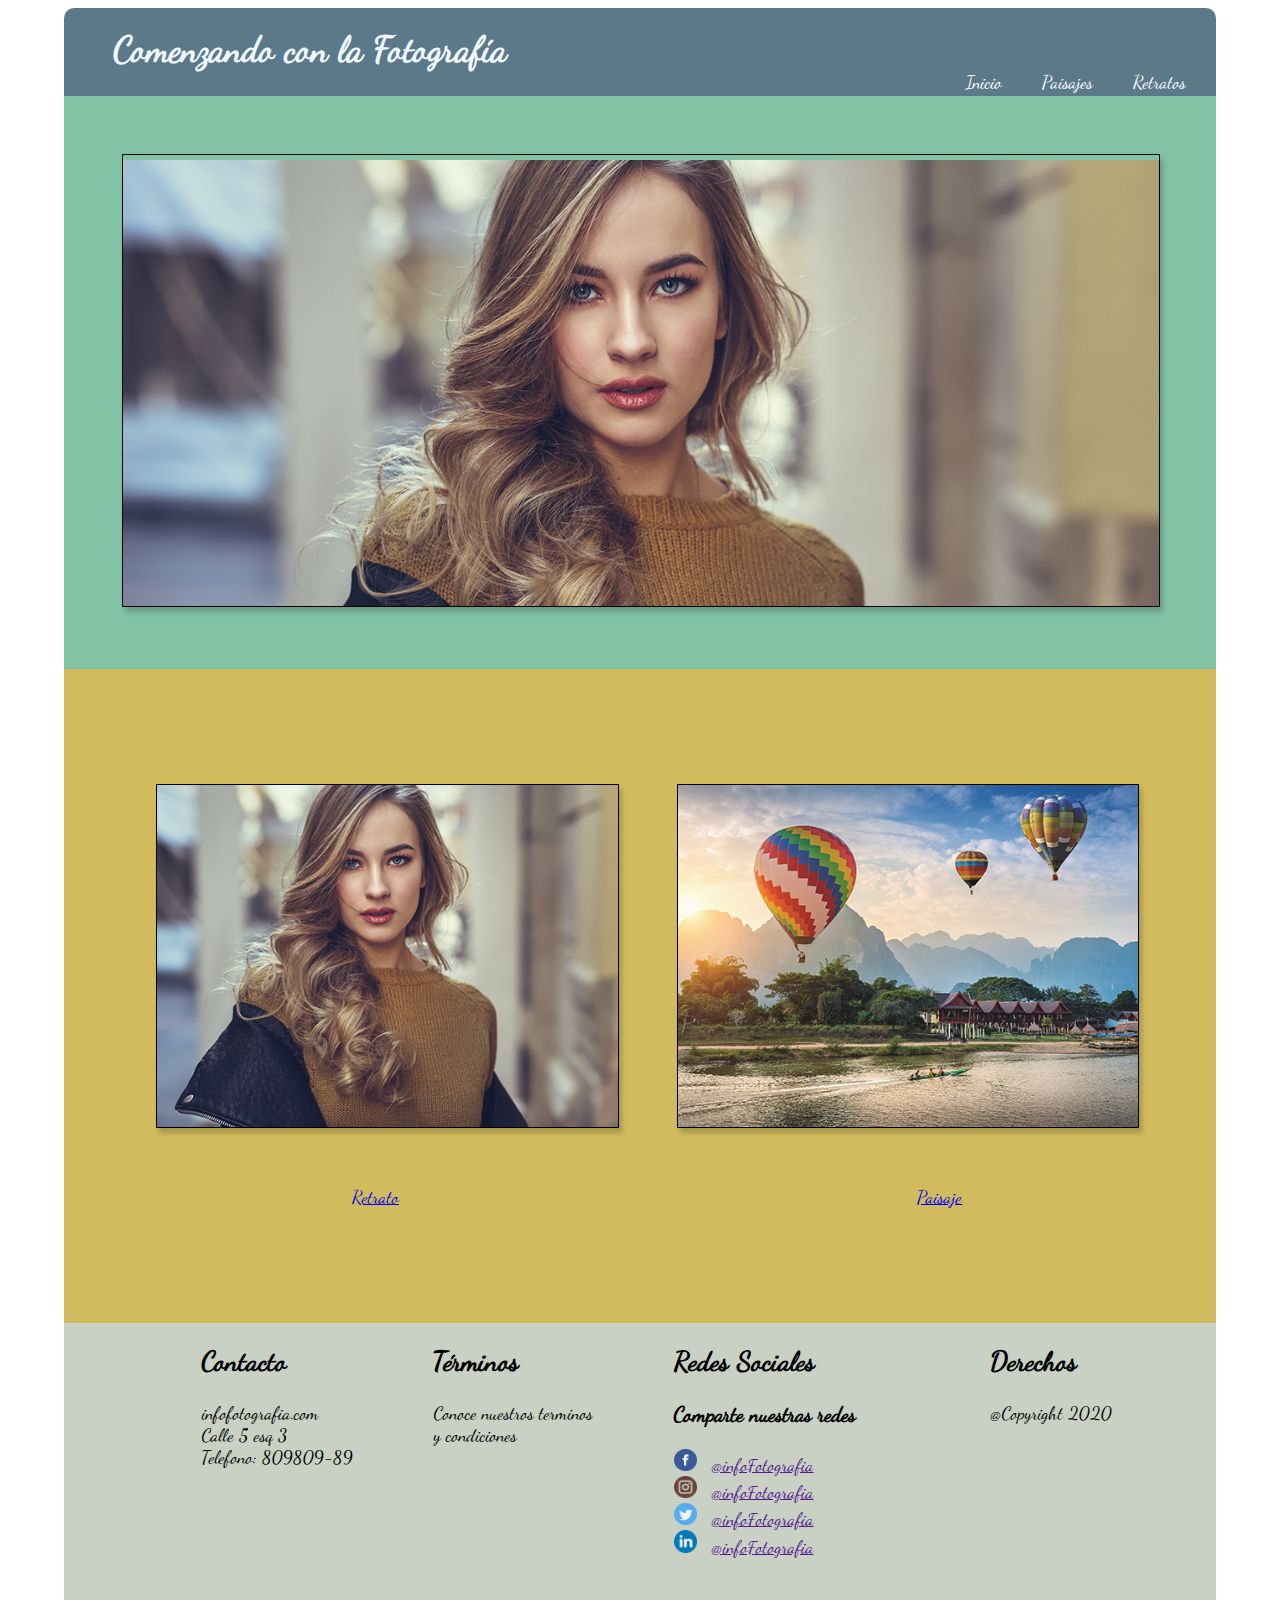
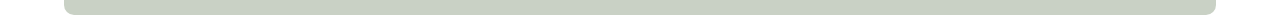
<file: index.html>
<!doctype html>
<html>
<head>
<meta charset="utf-8">
	<meta name="viewport" content="width=device-width, initial-scale=1.0">
	<link rel="stylesheet" href="css/estilos.css">
<title>Fotografias 2019</title>
	
</head>

<body>
	<div id="wrapper">
	<header>
	<section id="menu">

	<ul><li class="itemd">	<h1>
		Comenzando con la Fotografía</h1></li></ul>
		
	<ul>
	
	
	
	<li class="item-c"><a href="HTML/retrato.html">Retratos</a></li>
		<li class="item-b"><a href="HTML/paisaje.html">Paisajes</a></li>
		<li class="item-a"><a href="index.html">Inicio</a></li>
		</ul>
		
	</section>
		</header>
		
		<div id="banner2">
	
		<img  class="banner1"src="img/banner-01-W1200-x-H516.png" >
			</div>
				
			
	
			
	
	<div class="imagenIndex"> 
		<div id="fotos-index-all">
		<img src="img/Retrato-index-W550-xH408.png" class="foto1">
		<img src="img/paisaje-index-W550-xH408.png" class="foto2">
		</div>	
			
		
		<div id="link-HTML">
			<a href="HTML/retrato.html" class="retrato1" >Retrato</a>
				<a href="HTML/paisaje.html" class="paisaje1">Paisaje</a>
				
			</div>
	</div>	
		</div>
	
	<footer>
		<div class="contedor-F-All">
		<div id="contenedor-footer">
		<div class="row1">
			<h2>Contacto</h2>
		
			<label>infofotografia.com</label>
			<br>
			<label>Calle 5 esq 3 </label> 
			<br>
			<label>Telefono: 809809-89</label>
			
		</div>
		
		<div class="row2">
			<h2>Términos</h2>
			<p>Conoce nuestros terminos
			<br>	y condiciones</p>
		</div>
		<div class="row3">
			<h2>Redes Sociales</h2>
			<h3>Comparte nuestras redes</h3>
			
			<div class="redes">
			<img src="img/facebook.png">
				<a href=""><label >@infoFotografia</label></a>
			</div>
			
			<div class="redes">
			<img src="img/instagram.png">
				<a href=""><label >@infoFotografia</label></a>
			</div>
			<div class="redes">
			<img src="img/twitter.png">
				<a href=""><label >@infoFotografia</label></a>
			</div>
			<div class="redes">
			<img src="img/linkedin.png">
				<a href="">
				<label >@infoFotografia</label></a>
			</div>
			
		
		</div>
		<div class="row4">
			<h2>Derechos</h2>
			<p>@Copyright 2020</p>
		
		</div>
	
	</div>
			</div>
	</footer>
	
	</div>
 </div>
</body>
</html>
</file>
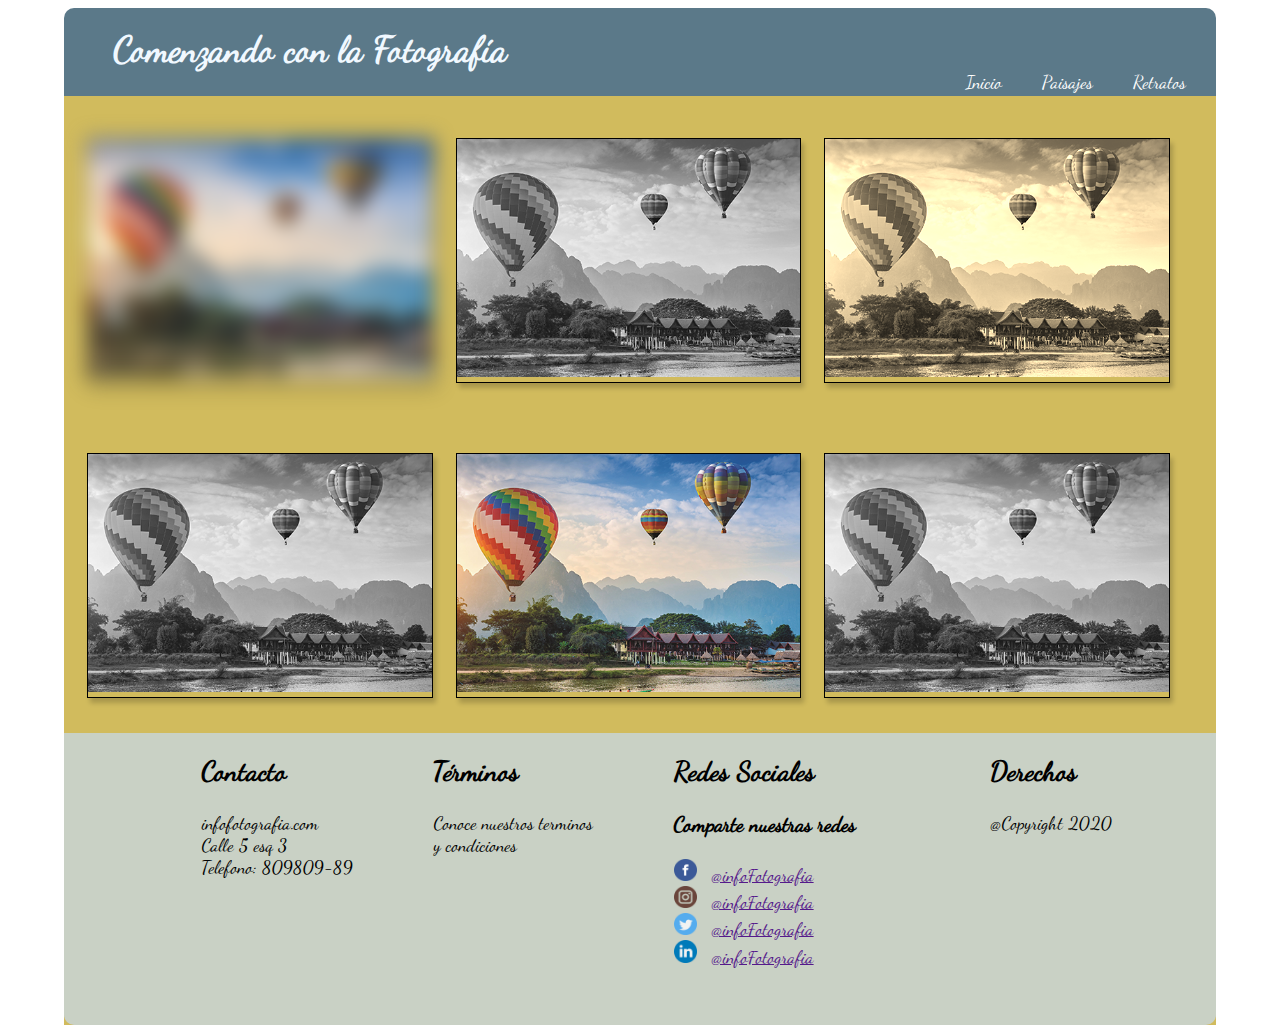
<file: HTML/paisaje.html>
<!doctype html>
<html>
<head>
<meta charset="utf-8">
	<meta name="viewport" content="width=device-width, initial-scale=1.0">
	<link rel="stylesheet" href="../css/estilos.css">
<title>Paisajes</title>
</head>

<body>
	<div id="wrapper">
	<header>
	<section id="menu">

	<ul><li class="itemd">	<h1>
		Comenzando con la Fotografía</h1></li></ul>
		
	<ul>
	
	
	
	<li class="item-c"><a href="retrato.html">Retratos</a></li>
		<li class="item-b"><a href="paisaje.html">Paisajes</a></li>
		<li class="item-a"><a href="../index.html">Inicio</a></li>
		</ul>
		
	</section>
		
	<div class="contenidoimgPR">
		<div id="galeria">
		<div class="contenedorpaisaje1" >
		<img src="../img/ImgPaisaje1-492x342.png">
		</div>
		<div class="contenedorpaisaje2" >
		<img src="../img/ImgPaisaje2-492x342.png">
		</div>	
		<div class="contenedorpaisaje3" >	
	    <img src="../img/ImgPaisaje3-492x342.png">
		</div>	
		<div class="contenedorpaisaje4" >	
		<img src="../img/ImgPaisaje4-492x342.png" >
		</div>	
		<div class="contenedorpaisaje5" >	
		<img src="../img/ImgPaisaje5-492x342.png">
		</div>	
		<div class="contenedorpaisaje6" >
		<img src="../img/ImgPaisaje6-492x342.png">

		</div>	
		</div>	
		
		<footer>
		<div class="contedor-F-All">
		<div id="contenedor-footer">
		<div class="row1">
			<h2>Contacto</h2>
		
			<label>infofotografia.com</label>
			<br>
			<label>Calle 5 esq 3 </label> 
			<br>
			<label>Telefono: 809809-89</label>
			
		</div>
		
		<div class="row2">
			<h2>Términos</h2>
			<p>Conoce nuestros terminos
			<br>	y condiciones</p>
		</div>
		<div class="row3">
			<h2>Redes Sociales</h2>
			<h3>Comparte nuestras redes</h3>
			
			<div class="redes">
			<img src="../img/facebook.png">
				<a href=""><label >@infoFotografia</label></a>
			</div>
			
			<div class="redes">
			<img src="../img/instagram.png">
				<a href=""><label >@infoFotografia</label></a>
			</div>
			<div class="redes">
			<img src="../img/twitter.png">
				<a href=""><label >@infoFotografia</label></a>
			</div>
			<div class="redes">
			<img src="../img/linkedin.png">
				<a href=""><label >@infoFotografia</label></a>
			</div>
			
		
		</div>
		<div class="row4">
			<h2>Derechos</h2>
			<p>@Copyright 2020</p>
		
		</div>
	
	</div>
			</div>
	</footer>
	
	 </div>
</body>
</html>
</file>
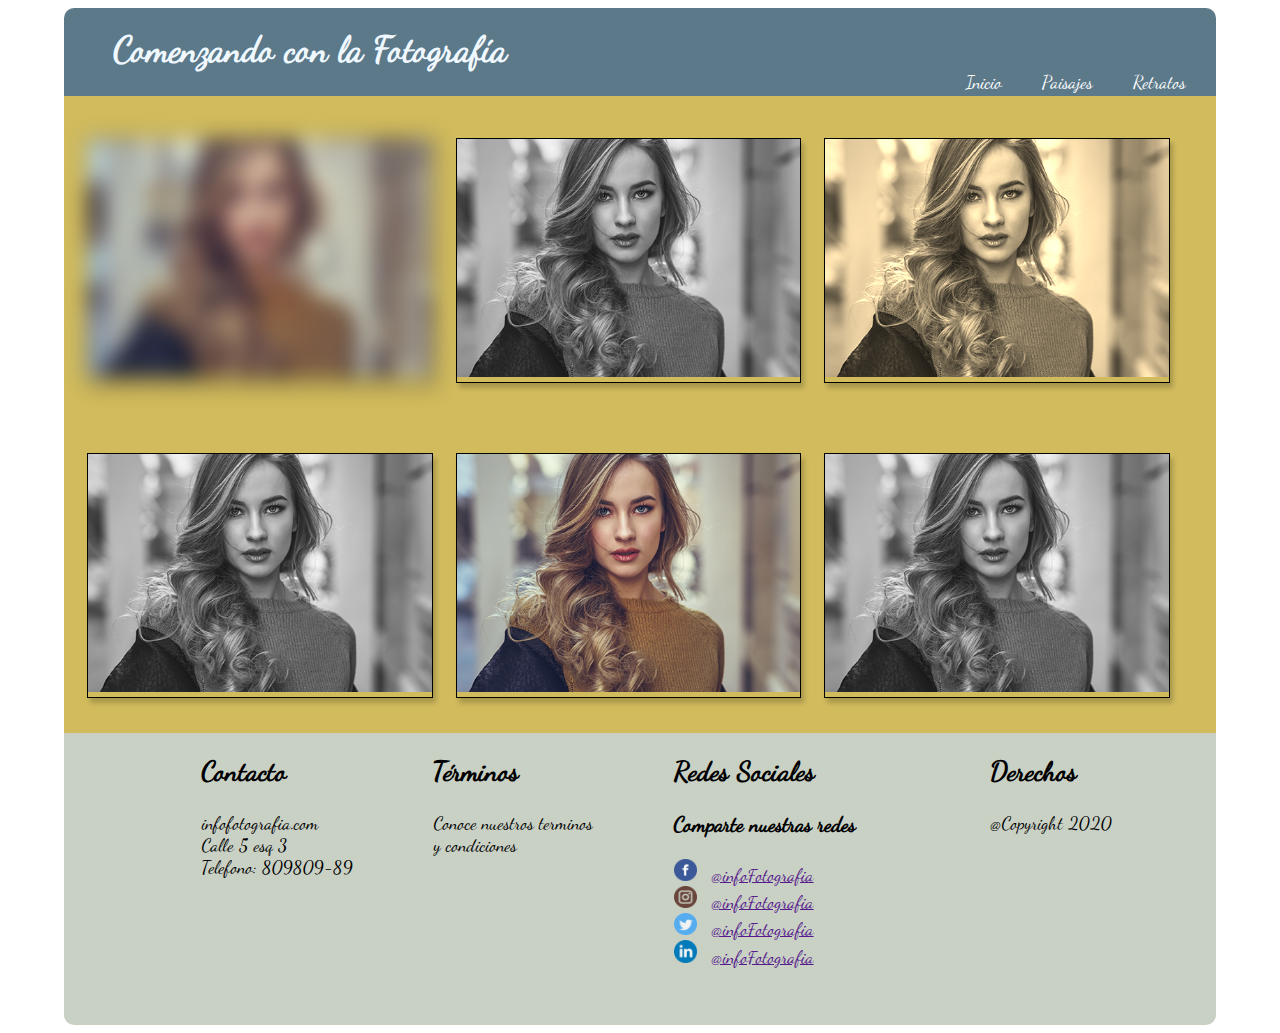
<file: HTML/retrato.html>
<!doctype html>
<html>
<head>
<meta charset="utf-8">
<title>Retratos</title>
	<meta name="viewport" content="width=device-width, initial-scale=1.0">
	<link rel="stylesheet" href="../css/estilos.css">
</head>

<body>
	<div id="wrapper">
	<header>
	<section id="menu">

	<ul><li class="itemd">	<h1>
		Comenzando con la Fotografía</h1></li></ul>
		
	<ul>
	
	
	
	<li class="item-c"><a href="retrato.html">Retratos</a></li>
		<li class="item-b"><a href="paisaje.html">Paisajes</a></li>
		<li class="item-a"><a href="../index.html">Inicio</a></li>
		</ul>
		</div>
	</section>
	
	<div class="contenidoimgPR">
		<div id="galeria">
		<div class="contenedorpaisaje1" >
	<img src="../img/ImgRetrato1-492x342.png" >
		</div>
		<div class="contenedorpaisaje2" >
		<img src="../img/ImgRetrato2-492x342.png">
		</div>
		<div class="contenedorpaisaje3" >
		<img src="../img/ImgRetrato3-492x342.png">
		</div>
		<div class="contenedorpaisaje4" >
	<img src="../img/ImgRetrato4-492x342.png">
		</div>
		<div class="contenedorpaisaje5" >
		<img src="../img/ImgRetrato5-492x342.png" >
		</div>
		<div class="contenedorpaisaje6" >
		<img src="../img/ImgRetrato6-492x342.png">
		</div>
			</div>
	</div>
	<footer>
		<div class="contedor-F-All">
		<div id="contenedor-footer">
		<div class="row1">
			<h2>Contacto</h2>
		
			<label>infofotografia.com</label>
			<br>
			<label>Calle 5 esq 3 </label> 
			<br>
			<label>Telefono: 809809-89</label>
			
		</div>
		
		<div class="row2">
			<h2>Términos</h2>
			<p>Conoce nuestros terminos
			<br>	y condiciones</p>
		</div>
		<div class="row3">
			<h2>Redes Sociales</h2>
			<h3>Comparte nuestras redes</h3>
			
			<div class="redes">
			<img src="../img/facebook.png">
				<a href=""><label >@infoFotografia</label></a>
			</div>
			
			<div class="redes">
			<img src="../img/instagram.png">
				<a href=""><label >@infoFotografia</label></a>
			</div>
			<div class="redes">
			<img src="../img/twitter.png">
				<a href=""><label >@infoFotografia</label></a>
			</div>
			<div class="redes">
			<img src="../img/linkedin.png">
				<a href=""><label >@infoFotografia</label></a>
			</div>
			
		
		</div>
		<div class="row4">
			<h2>Derechos</h2>
			<p>@Copyright 2020</p>
		
		</div>
	
	</div>
			</div>
	</footer>
	 </div>
</body>
</html>
</file>
<file: css/estilos.css>
@charset "utf-8";
/* CSS Document */
@font-face{
	font-family: "dancing-script";
	src: url("DancingScript-Regular.otf");
}

body{
	font-family:"dancing-script";
	text-shadow: #02010a;
	width: 90%;
	margin-left: 5%;
	font-size: 18px;
	justify-content: center;
}
#wrapper{
	width: 100%;
	margin: 0 auto;
	
}
#banner2{
	background-color: #82c3a6;
	background-position: center;
	padding: 05%;
	
	
}
.banner1{
	background-color: #82c3a6;
	margin-left: center;
	width: 100%;
	background-position: center;
	padding-top: 05px;
	border: 1px solid black;
	box-shadow: 3px 5px 5px 0 rgba(0,0,0,0.2);
	
	
}
.imagenIndex{
	background-color:  #d1bb5d;
	width: 100%;
	padding-bottom: 10%;
}
#fotos-index-all{
	display: flex;
	width: 100%;
	
}
.foto2:hover{
	transform: translate(5px);
		
}
.foto1{
	width: 40%;
    border: 1px solid black;
	box-shadow: 3px 5px 5px 0 rgba(0,0,0,0.2);
	margin-top: 10%;
	margin-left:08%;

	
}
.foto1:hover{
	transform: rotate(10deg);
} 
.foto2{
	width: 40%;
	border: 1px solid black;
	box-shadow: 3px 5px 5px 0 rgba(0,0,0,0.2);
	margin-top: 10%;
	margin-left:5%;

}
#link-HTML{
	display: flex;
	margin-top: 5%;
   }
.retrato1{margin-left: 25%} .paisaje1{margin-left: 45%;}
header{
	width: 100%;
	padding-bottom: auto;
	background: #5b7989;
	border-top-left-radius: 10px;
	border-top-right-radius: 10px;
	
}

h1{
	color: aliceblue;
	margin-top: 20px
	
}
.comenzando{margin-top: 20px;
}

	

#menu{}
#menu ul{
	list-style: none;
	margin: 0;
	padding: 0;

}
#menu ul li a:hover{
	background-color: #659CC9;
	padding-bottom: auto;
	
}
#menu ul li a{
	color: white;
	display:block;
	padding: 10px;
	text-decoration: none;
}

#menu ul li{
  display: inline-block;
}
.itemd{
	
	
	margin-left: 50px;
}
.item-c{
float: right;
	margin-top: -35px;
	margin-right: 20px;

}
.item-b{
	float: right;
	margin-top: -35px;
	margin-right: 20px;
}
.item-a{float: right; 
	margin-top: -35px;
	margin-right: 20px;}	


.item2{
	float: right;
	margin-top: -413px;
}
.item1{
	margin-left: 40px;
}
img{max-width: 100%;}


.contenidoimgPR{
	
	background-color:  #d1bb5d;
	width: 100%;
	padding-bottom: auto;

}
#galeria{
	display:flex;
	flex-direction:row;
	flex-flow: wrap;
	width:100%;
	
	
}

.contenedorpaisaje1{
	
	box-sizing: border-box;
	width: 30%;
	-webkit-filter: blur(10px);
	filter: blur(10px);
	box-shadow: 3px 5px 5px 0 rgba(0,0,0,0.2);
    border: 1px solid black;
	order: 1;
	margin-left: 2%;
	margin-top: 3%;
	margin-bottom: 3%;
 }
.contenedorpaisaje2{
	
	 -webkit-filter: grayscale(100%);
	filter: grayscale(100%);
	box-sizing: border-box;
	width: 30%;
	margin-left: 3%;
	margin-bottom: 3%;
	box-shadow: 3px 5px 5px 0 rgba(0,0,0,0.2);
	border: 1px solid black;
	order: 2;
	margin-left: 2%;
	margin-top: 3%;
	margin-bottom: 3%;
	
 }
.contenedorpaisaje3{
	
	-webkit-filter: sepia();
	filter: sepia();
	box-sizing: border-box;
	width: 30%;
	margin-left: 3%;
	box-shadow: 3px 5px 5px 0 rgba(0,0,0,0.2);
	border: 1px solid black;
	order: 3;
	margin-left: 2%;
	margin-top: 3%;
	margin-bottom: 3%;
 }
.contenedorpaisaje4{
	
	-webkit-filter: grayscale(100%%);
	filter: grayscale(100%);
	box-sizing: border-box;
	width: 30%;
	box-shadow: 3px 5px 5px 0 rgba(0,0,0,0.2);
	border: 1px solid black;
	order: 4;
	margin-left: 2%;
	margin-top: 3%;
	margin-bottom: 3%;
 }
.contenedorpaisaje5{
	
	box-sizing: border-box;
	width: 30%;
	margin-left: 3%;
	box-shadow: 3px 5px 5px 0 rgba(0,0,0,0.2);
	border: 1px solid black;
	order: 5;
	margin-left: 2%;
	margin-top: 3%;
	margin-bottom: 3%;

 }
.contenedorpaisaje6{
	
	-webkit-filter: grayscale();
	filter: grayscale(100%);
	box-sizing: border-box;
	width:30%;
	margin-left: 3%;
	box-shadow: 3px 5px 5px 0 rgba(0,0,0,0.2);
	border: 1px solid black;
	order: 6;
	margin-left: 2%;
	margin-top: 3%;
	margin-bottom: 3%;
 }
footer{
	box-sizing: border-box;
	width: 100%;
	background-color: #c9d1c5;
	border-bottom-left-radius: 10px;
	border-bottom-right-radius: 10px;
	padding-bottom: 5%;
	
}
.contedor-F-All{
	width: 100%;
	max-width: 1200px;
}
#contenedor-footer{
	display: flex;
	flex-direction: row;
	margin-left: 12%;
	
}
.contenedor-info{
	list-style: none;
	margin-top: 10%;}
	
                         }
.row1{
	list-style: none;
	margin-left: 10%;
	
}
.row2{
	margin-left: 8%;
}
.row3{
	margin-left: 8%;
}

.redes img{
	width: 07%;
	
	
}

.redes label{
	list-style: none;
	margin-left: 10px;
	margin-top: 10px;
	margin-bottom: 10px;
	
}
.rede label{margin-top: 10px;}	

.row4{
	
}
@media only screen and (max-width: 1200px) {

	#galeria
	{flex-direction: column; }
	.contenedorpaisaje1{ width: 90%;} 
	.contenedorpaisaje2{ width: 90%;}
	.contenedorpaisaje3{ width: 90%;}
	.contenedorpaisaje4{ width: 90%;}
	.contenedorpaisaje5{ width: 90%;}
	.contenedorpaisaje6{ width: 90%;}
	
	.banner2{width: 100%;}
	
	#fotos-index-all {flex-direction: column;}
	
	#contenedor-footer{flex-direction: column;
	margin-right: 10px}
	#fotos-index-all {flex-direction: column; }
	.foto1 {width: 90%; margin-right: auto;}
	.foto2 {width: 90%; margin-right: auto;}
	
	#link-HTML{ flex-direction: column};
	
	
}
@media only screen and (max-width: 900px) {

	#galeria
	{flex-direction: column; }
	.contenedorpaisaje1{ width: 80%;} 
	.contenedorpaisaje2{ width: 80%;}
	.contenedorpaisaje3{ width: 80%;}
	.contenedorpaisaje4{ width: 80%;}
	.contenedorpaisaje5{ width: 80%;}
	.contenedorpaisaje6{ width: 80%;}
	
	.banner2{width: 100%;}
	
	#fotos-index-all {flex-direction: column; }
	.foto1 {width: 80%; margin-right: auto;}
	.foto2 {width: 80%; margin-right: auto;}
	
	#contenedor-footer{flex-direction: column;
	margin-right: 10%}
	
	#link-HTML{ flex-direction: column};
	
}

@media only screen and (max-width: 360px) {

	#galeria
	{flex-direction: column; }
	.contenedorpaisaje1{ width: 80%;} 
	.contenedorpaisaje2{ width: 80%;}
	.contenedorpaisaje3{ width: 80%;}
	.contenedorpaisaje4{ width: 80%;}
	.contenedorpaisaje5{ width: 80%;}
	.contenedorpaisaje6{ width: 80%;}
	
	.banner2{width: 100%;}
	
	#fotos-index-all {flex-direction: column; }
	.foto1 {width: 80%; margin-right: auto;}
	.foto2 {width: 80%; margin-right: auto;}
	
	
	#contenedor-footer{flex-direction: column;
	margin-right: 10%}
	#link-HTML{ flex-direction: column};
	
	
	
}
</file>
